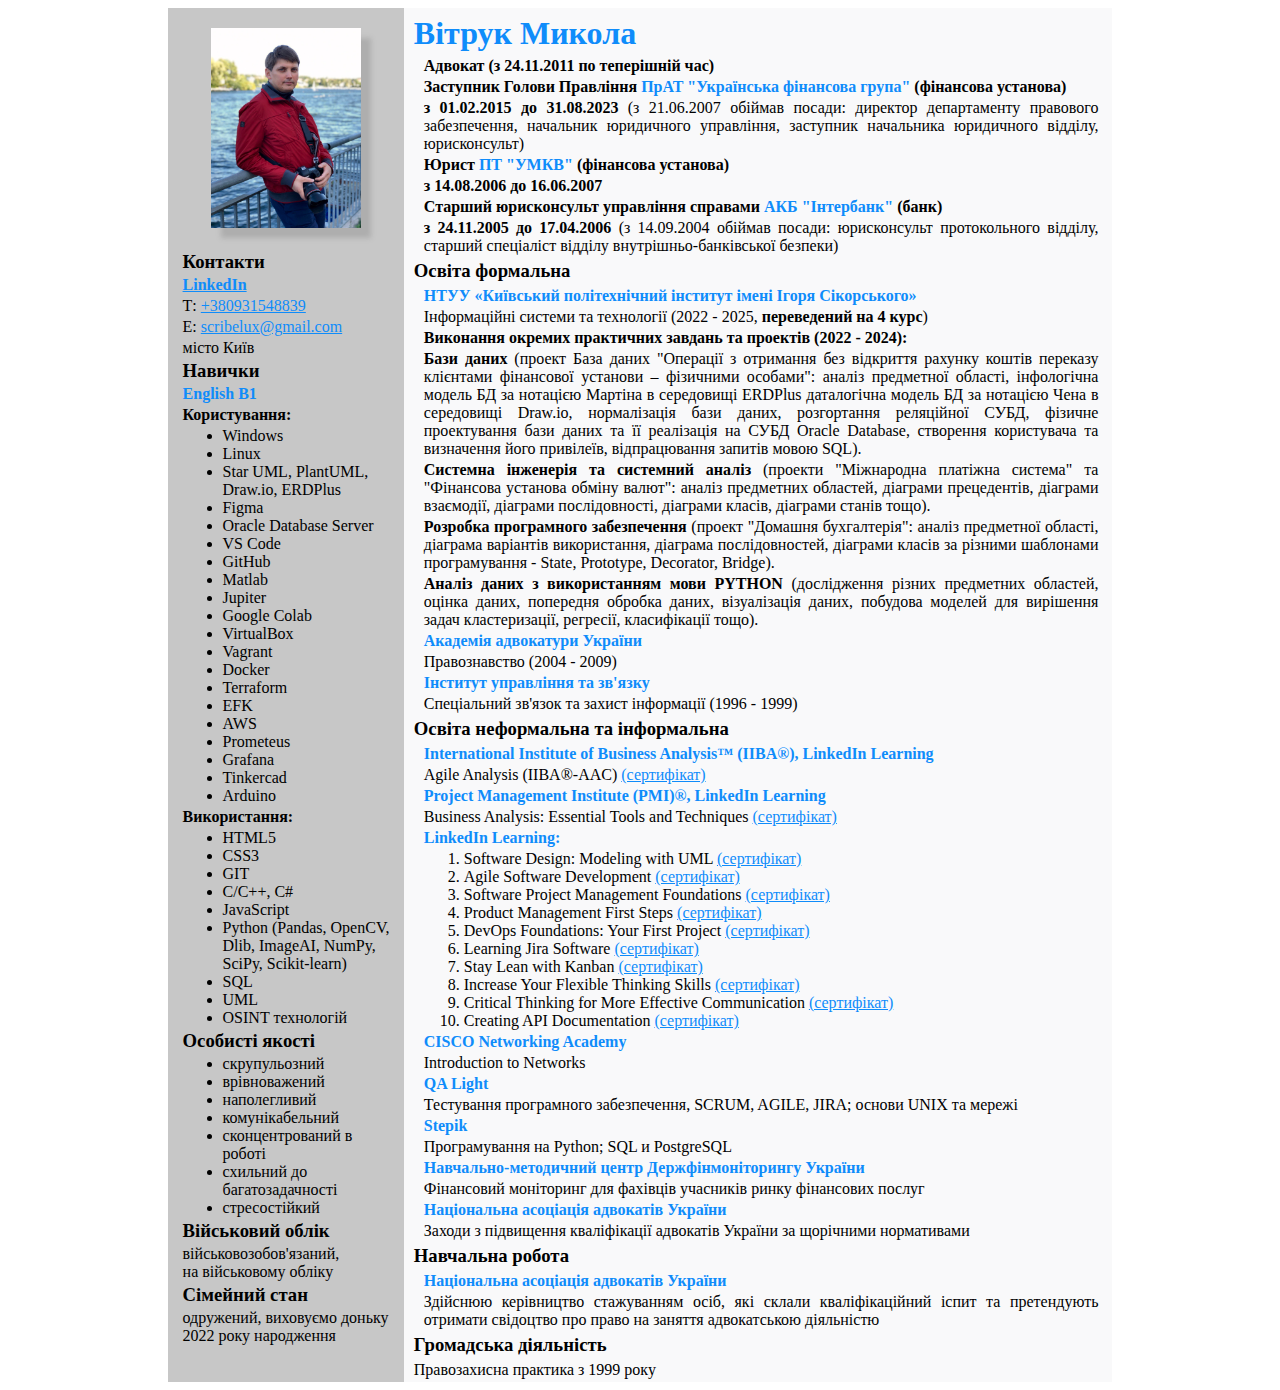
<file: index.html>
<!DOCTYPE html>
<html lang="en">
<head>
    <meta charset="UTF-8">
    <meta http-equiv="X-UA-Compatible" content="IE=edge">
    <meta name="viewport" content="width=device-width, initial-scale=1.0">
    <link rel="stylesheet" href="resume.css" type="text/css">

    <title lang="uk">профайл Вітрука М. (BA)</title>

    <!-- Google tag (gtag.js) -->
    <script async src="https://www.googletagmanager.com/gtag/js?id=G-035B1M467V"></script>
    <script>
      window.dataLayer = window.dataLayer || [];
      function gtag(){dataLayer.push(arguments);}
      gtag('js', new Date());
      gtag('config', 'G-035B1M467V');
    </script>
</head>



<body>
    
    <!-- Wrapper (обгортка сторінки) -->
    
    <div class="wrapper">

        <!-- Sidebar (бічна панель) -->
        <aside>
            
            <div class="center-top">
                <img src="FOTO_DOC.jpg" alt="My foto" width="150px">
            </div>
            
            <!-- Contacts -->
            <div class="menu_r">
                <h3>Контакти</h3>
                <p> <a href="https://www.linkedin.com/in/mykola-v-21a124264/"><b>LinkedIn</b> </a></p>

                <p> Т: <a href="tel:+380931548839">+380931548839 </a></p>
                <p> E: <a href="mailto:scribelux@gmail.com"> scribelux@gmail.com </a> </p>
                <p> місто Київ</p>
            </div>

            <!-- Skils -->
            <div class="menu_r">
                <h3>Навички</h3>
                <h4><span class="highlight">English B1</span></h4>

                <h4>Користування:</h4>

                <ul>
                    <li>Windows</li>
                    <li>Linux</li>
                    <li>Star UML, PlantUML, Draw.io, ERDPlus</li>
                    <li>Figma</li>
                    <li>Oracle Database Server</li>
                    <li>VS Code</li>
                    <li>GitHub</li>
                    <li>Matlab</li>
                    <li>Jupiter</li>
                    <li>Google Colab</li>
                    <li>VirtualBox</li>
                    <li>Vagrant</li>
                    <li>Docker</li>
                    <li>Terraform</li>
                    <li>EFK</li>
                    <li>AWS</li>
                    <li>Prometeus</li>
                    <li>Grafana</li>
                    <li>Tinkercad</li>
                    <li>Arduino</li>    
                </ul>


                <h4>Використання:</h4>

                <ul>
                    <li>HTML5</li>
                    <li>CSS3</li>
                    <li>GIT</li>
                    <li>C/C++, C#</li>
                    <li>JavaScript</li>
                    <li>Python (Pandas, OpenCV, Dlib, ImageAI, NumPy, SciPy, Scikit-learn)</li>
                    <li>SQL</li>
                    <li>UML</li>
                    <li>OSINT технологій</li>
                </ul>



                <h3>Особисті якості</h3>
                <ul>
                    <li>скрупульозний</li>
                    <li>врівноважений</li>
                    <li>наполегливий</li>
                    <li>комунікабельний</li>
                    <li>сконцентрований в роботі</li>
                    <li>схильний до багатозадачності</li>
                    <li>стресостійкий</li>

                </ul>


            </div>

            <!-- Person Status-->

            <div class="menu_r">
                <h3>Військовий облік</h3>
                <p>військовозобов'язаний, <br>на військовому обліку</p>

                <h3>Сімейний стан</h3>
                <p>одружений, виховуємо доньку 2022 року народження</p>              
                

            </div>
        </aside>
        <!-- main content (основний вміст) -->
        <section>  
        <!-- <div> (групування контенту)-->

            <!-- About me -->

            <div class="text_r">
                <!-- <h3>Business analyst, Product manager, Project manager</h3> -->
                <h1>Вітрук Микола</h1>  

                <!-- <p>Зацікавлений в реалізації наявних та отриманні нових знань, навичок і досвіду для 
                    ефективного управління проектами та оптимізації бізнес-процесів. Маю практичний досвід у веденні проектів від концепції до реалізації.<br>
                    Вітаються умови роботи з можливістю застосування теорії і практики  
                    за спеціальністю Інформаційні системи та технології, 
                    що здобувається мною на денній формі навчання в НТУУ «КПІ імені Ігоря Сікорського» (4 курс).
                </p> -->

            </div> 


            <!-- My project -->
            <!-- <div class="text_r">
                <h3>Projects</h3> 
                
                <ol>
                    <li>
                        <a href=" https://www.google.com/">https://www.google.com/</a>
                        ........................ [ HTML5, CSS3 ]
                    </li>
                     <li>                 
                        <a href="https://www.google.com/">https://www.google.com/</a>
                        ........................ [ JavaScript ]
                    </li>
                    <li>
                        <a href="https://www.google.com/">https://www.google.com//</a>
                        ........................ [ React.js, Node.js ]
                    </li>
                </ol>
            </div>   -->
            <!-- Work experience -->
            <div class="text_r">

                <!-- <h3>Досвід роботи</h3> -->

                <!-- Company -->
                <div class="text_r">

                    <h4>Адвокат (з 24.11.2011 по теперішній час)<span class="highlight"></span></h4>

                    <!-- <p><b>з 24.11.2011	</b></p> -->

                    <h4>Заступник Голови Правління <span class="highlight">ПрАТ "Українська фінансова група"</span> (фінансова установа)</h4>

                    <p><b>з 01.02.2015	до 31.08.2023</b> (з 21.06.2007 обіймав посади: директор департаменту правового забезпечення, начальник юридичного управління, заступник начальника юридичного відділу, юрисконсульт) </p>
<!-- 
                    <ul>
                        <li>участь в роботі колегіального виконавчого органу, керівництво підпорядкованими підрозділами;</li>
                        <li>зменшення правових ризиків в діяльності Товариства;</li>   
                        <li>представництво Товариства у правовідносинах з фізичними особами, підприємствами, організаціями, установами, державними органами;</li> 
                        <li>захист прав та відстоювання інтересів Товариства у судах;</li>
                        <li>супроводження блоку функцій підрозділів Товариства, пов'язаних з виконанням вимог до емітента цінних паперів 
                            (проведення Загальних зборів акціонерів, додаткова емісія акцій (збільшення статутного капіталу), анулювання викуплених Товариством акцій 
                            (зменшення статутного капіталу), підготовка випуску облігацій (залучення інвестицій), розкриття регульованої (особливої) та регулярної (річної) інформації емітента);</li>   
                        <li>організація та реалізація у Товаристві контрольних заходів (з питань валютного нагляду та фінансового моніторингу 
                            (як суб’єкта фінмоніторингу та клієнта банків), ліцензування (узгодження пакетів документів), проходження перевірок 
                            (фактичних, планових, позапланових, виїзних, камеральних-безвиїзних) органів державного нагляду 
                            (формулювання та надання пояснень під час перевірок, заперечень за актами, скарг, позовів));</li>
                        <li>робота з договорами (договори щодо участі Товариства та банків України у міжнародних платіжних системах (задля надання послуг фізичним особам за транскордонним переказом коштів), 
                            договори оренди, інкасації, охорони, телекомунікаційних послуг, банківських послуг (складання проектів договорів та змін до них, дослідження 
                            тексту договору контрагента, узгодження розбіжностей));</li>   
                        <li>побудова та супроводження систем Товариства з питань валютного нагляду та фінансового моніторингу (за операціями клієнтів Товариства);</li>
                        <li>моніторинг законодавства (проведення аналізу з метою виявлення в діючих нормах законодавства та проектах нормативних актів змісту, 
                            що створює правові ризики для Товариства або передбачає впровадження в діяльності Товариства змін), 
                            розробка локальних нормативно-правових актів (статути, положення, інструкції, порядки тощо) та методичної документації (з деталізацією робочих процесів та взаємодії підрозділів), 
                            ініціювання в інтересах Товариства проектів підзаконних нормативно-правових актів та законів (самостійно та у складі профільних робочих груп різних організацій та відомств);</li>                        
                        <li>проведення переговорів (в усній та письмовій формі) за всіма правовідносинами Товариства з фізичними особами, суб'єктами господарювання (в т.ч. банками), 
                            державними органами (регулятори, контролюючі та правоохоронні органи);</li>
                        <li>створення та ліквідація відокремлених підрозділів та юридичних осіб, отримання ліцензій та відмова від них в інтересах ліцензіата;</li>                         
                        <li>забезпечення впровадження в Товаристві вимог з інформаційної безпеки та кіберзахисту;</li>
                        <li>управління проектами з розробки та впровадження обліково-реєструючих процедур, нових продуктів в сфері фінансових послуг,
                             оптимізації та автоматизації робочих процесів, створення та експлуатації системи автоматизації установи, удосконалення окремих її складових (визначення та узагальнення технічних вимог та технічних завдань).</li>

                    </ul> -->
                </div>

                <!-- Company 2 -->
            <div class="text_r">
                <h4>Юрист <span class="highlight">ПТ "УМКВ"</span> (фінансова установа)</h4>

                <p><b>з 14.08.2006	до 16.06.2007</b></p>
                    <ul>
                        <!-- <li>юридичне супроводження діяльності Товариства.</li> -->
                    </ul>
                </div>

                <!-- Company 3.-->
            <div class="text_r">
                <h4>Старший юрисконсульт управління справами <span class="highlight">АКБ "Інтербанк"</span> (банк)</h4>
                <p><b>з 24.11.2005	до 17.04.2006</b> (з 14.09.2004 обіймав посади: юрисконсульт протокольного відділу, старший спеціаліст відділу внутрішньо-банківської безпеки)</p>
                <ul>
                        <!-- <li>юридичне супроводження роботи управління справами, протокольного відділу,
                             колегіальних органів банку (секретар комітетів банку);</li>
                        <li>виконання заходів внутрішньо-банківської безпеки. </li> -->
                    </ul>
                </div>
            </div>

            <!-- Education -->
            <div class="text_r">

                <h3>Освіта формальна</h3>

                <div class="text_r">             

                <h4><span class="highlight">НТУУ «Київський політехнічний інститут імені Ігоря Сікорського»</span></h4>
                <p>Інформаційні системи та технології
                (2022 - 2025, <b>переведений на 4 курс</b>) </p>  
                <h4>Виконання окремих практичних завдань та проектів (2022 - 2024):</h4>
                <p><b>Бази даних </b> (проект База даних "Операції з отримання без відкриття рахунку коштів переказу клієнтами фінансової установи – фізичними особами": аналіз предметної області, 
                    інфологічна модель БД за нотацією Мартіна в середовищі ERDPlus даталогічна модель БД за нотацією Чена в середовищі Draw.io, нормалізація бази даних, 
                    розгортання реляційної СУБД, фізичне проектування бази даних та її реалізація на СУБД Oracle Database, створення користувача та визначення його привілеїв, 
                    відпрацювання запитів мовою SQL).</p>
                                
                <p><b>Системна інженерія та системний аналіз </b> (проекти "Міжнародна платіжна система" та "Фінансова установа обміну валют": аналіз предметних областей, 
                    діаграми прецедентів, діаграми взаємодії, діаграми послідовності, діаграми класів, діаграми станів тощо).</p>

                <p><b>Розробка програмного забезпечення </b> (проект "Домашня бухгалтерія": аналіз предметної області, 
                    діаграма варіантів використання, діаграма послідовностей, діаграми класів за різними шаблонами програмування - State, Prototype, Decorator, Bridge).</p>

                <p><b>Аналіз даних з використанням мови PYTHON </b> (дослідження різних предметних областей, оцінка даних, попередня обробка даних, 
                    візуалізація даних, побудова моделей для вирішення задач кластеризації, регресії, класифікації тощо).</p>


                <h4><span class="highlight">Академія адвокатури України</span></h4>
                <p>Правознавство
                (2004 - 2009) </p>

                <h4><span class="highlight">Інститут управління та зв'язку</span></h4>
                <p>Спеціальний зв'язок та захист інформації
                (1996 - 1999) </p>


                </div>
                
                <h3>Освіта неформальна та інформальна </h3>

                <div class="text_r">

                <h4><span class="highlight">International Institute of Business Analysis™ (IIBA®), LinkedIn Learning</span></h4>
                <p>Agile Analysis (IIBA®-AAC) 
                <a href="https://www.linkedin.com/learning/certificates/4a9f10cd3cfbf21bdd62890a7daacbca3695417eaebb4b0637ce9589c840d78e?trk=share_certificate">(сертифікат)</a>
                </p>

                <h4><span class="highlight">Project Management Institute (PMI)®, LinkedIn Learning</span></h4>
                <p>Business Analysis: Essential Tools and Techniques 
                <a href="https://www.linkedin.com/learning/certificates/c11700aec6c01893590b5ef3eca67ff32974fc6d2624c3e5825db500363aac1b?trk=share_certificate">(сертифікат)</a>
                </p>

                <h4><span class="highlight">LinkedIn Learning: </span></h4>
                <ol>
                <li>Software Design: Modeling with UML 
                <a href="https://www.linkedin.com/learning/certificates/72b73e963aed76ee41f1ebc71fb09f00083a55367e2c25713f1ac8bcd2c7d684">(сертифікат)</a>
                </li>

                <!-- <h4><span class="highlight">LinkedIn Learning: </span></h4> -->
                <li>Agile Software Development 
                <a href="https://www.linkedin.com/learning/certificates/4efc27914894839b97e369f241893fdfcd3affb47794097f15253d56d792ea2e">(сертифікат)</a>
                </li>
                
                <!-- <h4><span class="highlight">LinkedIn Learning </span></h4> -->
                <li>Software Project Management Foundations
                <a href="https://www.linkedin.com/learning/certificates/12f5a712bc1cd48d982e43eb6be01862822fe5e2f121f6fdf90eecaa5bfdc4b8">(сертифікат)</a>
                </li>    

                <!-- <h4><span class="highlight">LinkedIn Learning</span></h4> -->
                <li>Product Management First Steps 
                <a href="https://www.linkedin.com/learning/certificates/8a18e48248f14a1520b71af9a831e1ca00be79116f7ba418dc44e91db093c0e4">(сертифікат)</a>
                </li>

                <!-- <h4><span class="highlight">LinkedIn Learning</span></h4> -->
                <li>DevOps Foundations: Your First Project 
                <a href="https://www.linkedin.com/learning/certificates/672d99fdc129052d7c9d7628b610034505bd15166104ceada575903a6e951f75">(сертифікат)</a>
                </li>
                
                <!-- <h4><span class="highlight">LinkedIn Learning</span></h4> -->
                <li>Learning Jira Software
                <a href="https://www.linkedin.com/learning/certificates/c113bacc68181afd537d9f2fac7128274c73dd397ecf99e855cb99e1825c0967">(сертифікат)</a>
                </li>    

                <!-- <h4><span class="highlight">LinkedIn Learning</span></h4> -->
                <li>Stay Lean with Kanban
                <a href="https://www.linkedin.com/learning/certificates/0041d46118e40d102fa75248ae224211965488202ed77a88cd8153f1b58b105f">(сертифікат)</a>
                </li>

                <!-- <h4><span class="highlight">LinkedIn Learning </span></h4> -->
                <li>Increase Your Flexible Thinking Skills 
                <a href="https://www.linkedin.com/learning/certificates/e962f3e1bb65e11a8cf17ef58f626a46e79a17fd6470b45d59922edba1e5540c">(сертифікат)</a>
                </li>
                
                <!-- <h4><span class="highlight">LinkedIn Learning</span></h4> -->
                <li>Critical Thinking for More Effective Communication
                <a href="https://www.linkedin.com/learning/certificates/3ea2f5ea03e383c0d60bcdf28314678adcce4295854af8d03c56e546af8cb00d">(сертифікат)</a>
                </li>   

                <li>Creating API Documentation
                    <a href="https://www.linkedin.com/learning/certificates/9104c6e9ad88a93ead1f2d1984b81c512aedd9ffc6284ce21f274961ecaf6a21">(сертифікат)</a>
                    </li>  
                </ol>
                <h4><span class="highlight">CISCO Networking Academy </span></h4>
                <p>Introduction to Networks 
                </p>

                <h4><span class="highlight">QA Light </span></h4>
                <p>Тестування програмного забезпечення, SCRUM, AGILE, JIRA; основи UNIX та мережі 
                </p>
                
                <h4><span class="highlight">Stepik </span></h4>
                <p>Програмування на Python; SQL и PostgreSQL  
                </p>

                <h4><span class="highlight">Навчально-методичний центр Держфінмоніторингу України </span></h4>
                <p>Фінансовий моніторинг для фахівців учасників ринку фінансових послуг
                </p>
                
                <h4><span class="highlight">Національна асоціація адвокатів України </span></h4>
                <p>Заходи з підвищення кваліфікації адвокатів України за щорічними нормативами
                </p>
                </div>



            </div>

            <!-- social activities -->
            <div class="text_r">

                <h3>Навчальна робота</h3>

                <div class="text_r">
                <h4><span class="highlight">Національна асоціація адвокатів України</span></h4>
                <p>Здійснюю керівництво стажуванням осіб, які склали кваліфікаційний іспит 
                    та претендують отримати свідоцтво про право на заняття адвокатською діяльністю</p>
                </div>

            </div>

            <!-- social activities -->
            <div class="text_r">

                <h3>Громадська діяльність</h3>

                <p>Правозахисна практика
                    з 1999 року</p>

            </div>
            
        <!-- </div> -->
        </section>       
    </div>
</body>
</html>
</file>
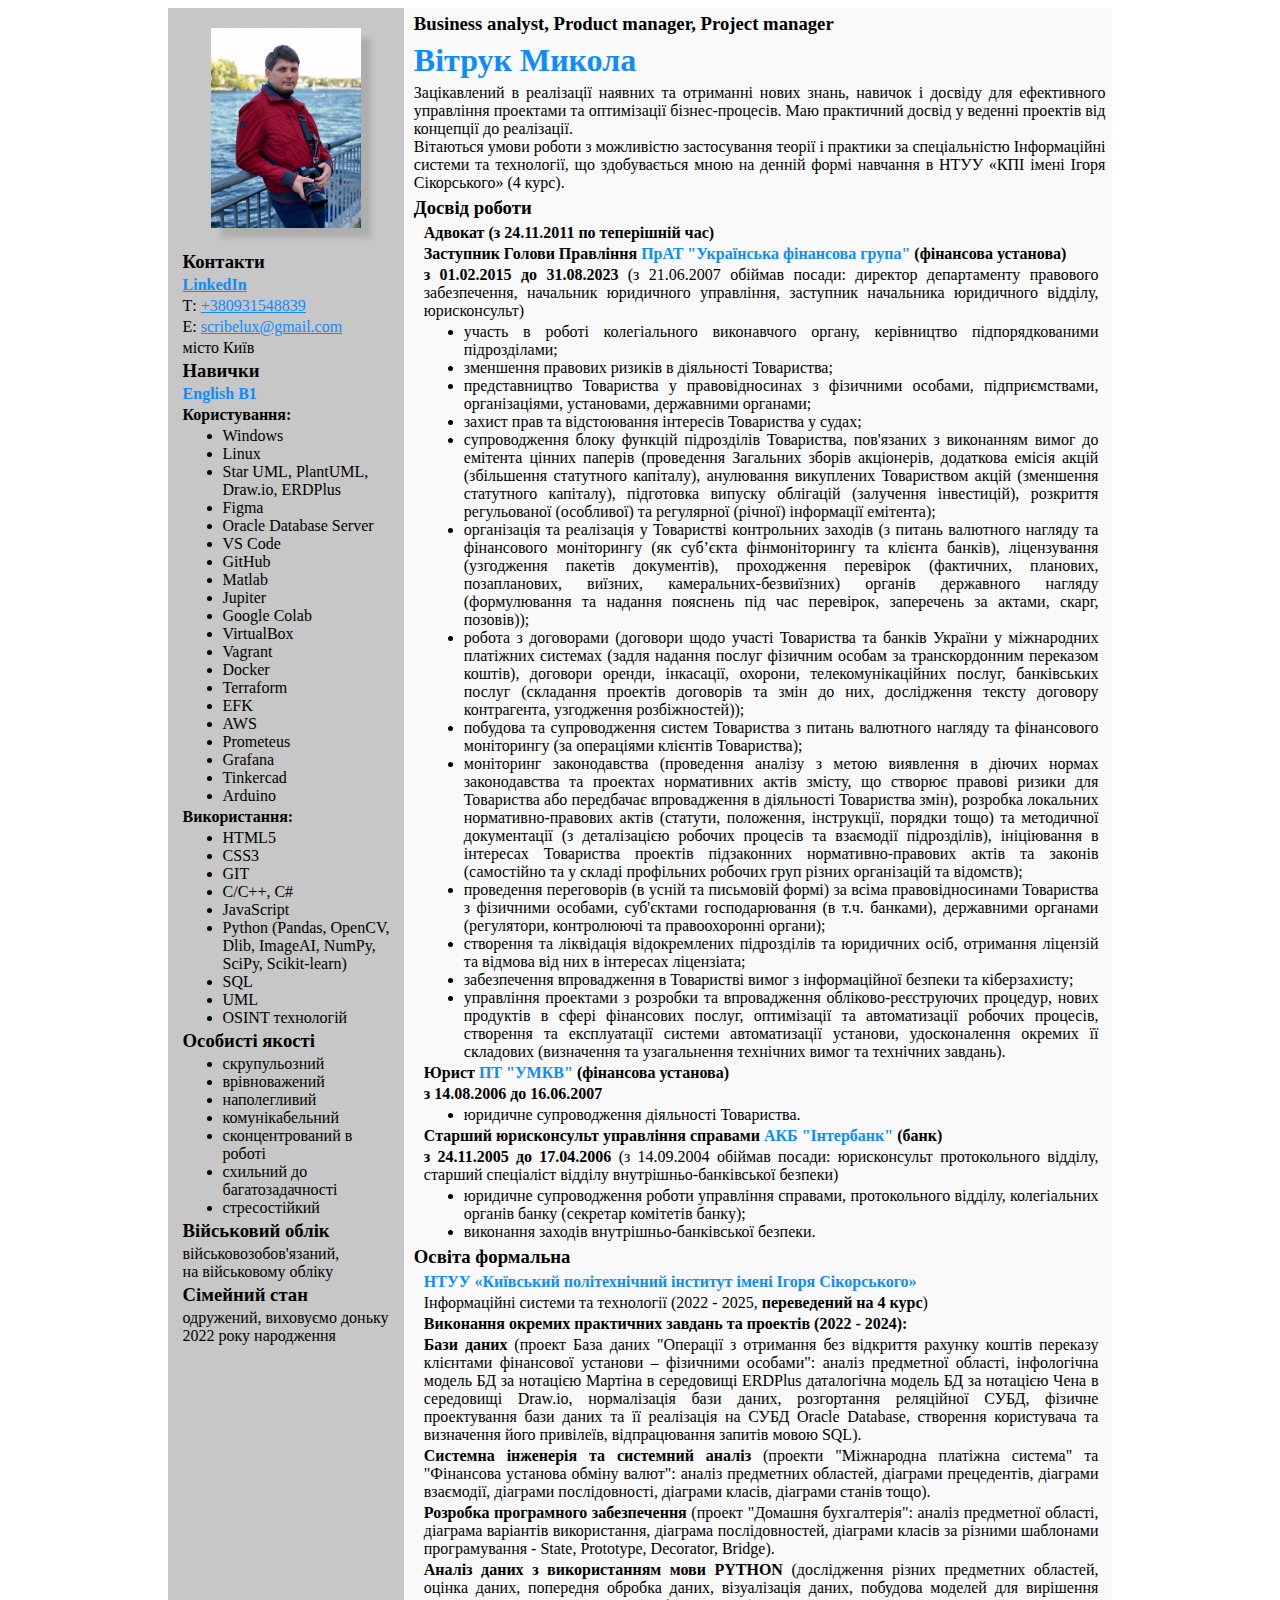
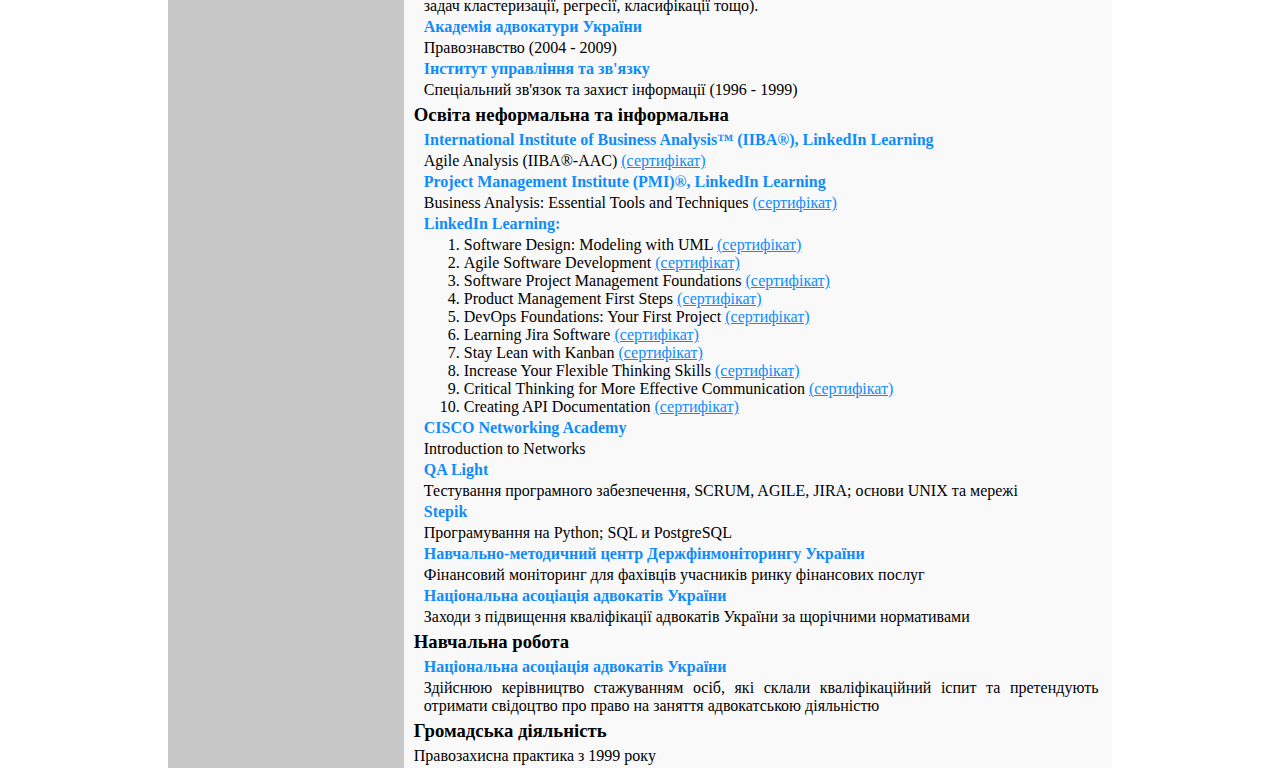
<file: index1.html>
<!DOCTYPE html>
<html lang="en">
<head>
    <meta charset="UTF-8">
    <meta http-equiv="X-UA-Compatible" content="IE=edge">
    <meta name="viewport" content="width=device-width, initial-scale=1.0">
    <link rel="stylesheet" href="resume.css" type="text/css">

    <title lang="uk">резюме Вітрука М. (BA)</title>

    <!-- Google tag (gtag.js) -->
    <script async src="https://www.googletagmanager.com/gtag/js?id=G-035B1M467V"></script>
    <script>
      window.dataLayer = window.dataLayer || [];
      function gtag(){dataLayer.push(arguments);}
      gtag('js', new Date());
      gtag('config', 'G-035B1M467V');
    </script>
</head>



<body>
    
    <!-- Wrapper (обгортка сторінки) -->
    
    <div class="wrapper">

        <!-- Sidebar (бічна панель) -->
        <aside>
            
            <div class="center-top">
                <img src="FOTO_DOC.jpg" alt="My foto" width="150px">
            </div>
            
            <!-- Contacts -->
            <div class="menu_r">
                <h3>Контакти</h3>
                <p> <a href="https://www.linkedin.com/in/mykola-v-21a124264/"><b>LinkedIn</b> </a></p>

                <p> Т: <a href="tel:+380931548839">+380931548839 </a></p>
                <p> E: <a href="mailto:scribelux@gmail.com"> scribelux@gmail.com </a> </p>
                <p> місто Київ</p>
            </div>

            <!-- Skils -->
            <div class="menu_r">
                <h3>Навички</h3>
                <h4><span class="highlight">English B1</span></h4>

                <h4>Користування:</h4>

                <ul>
                    <li>Windows</li>
                    <li>Linux</li>
                    <li>Star UML, PlantUML, Draw.io, ERDPlus</li>
                    <li>Figma</li>
                    <li>Oracle Database Server</li>
                    <li>VS Code</li>
                    <li>GitHub</li>
                    <li>Matlab</li>
                    <li>Jupiter</li>
                    <li>Google Colab</li>
                    <li>VirtualBox</li>
                    <li>Vagrant</li>
                    <li>Docker</li>
                    <li>Terraform</li>
                    <li>EFK</li>
                    <li>AWS</li>
                    <li>Prometeus</li>
                    <li>Grafana</li>
                    <li>Tinkercad</li>
                    <li>Arduino</li>    
                </ul>


                <h4>Використання:</h4>

                <ul>
                    <li>HTML5</li>
                    <li>CSS3</li>
                    <li>GIT</li>
                    <li>C/C++, C#</li>
                    <li>JavaScript</li>
                    <li>Python (Pandas, OpenCV, Dlib, ImageAI, NumPy, SciPy, Scikit-learn)</li>
                    <li>SQL</li>
                    <li>UML</li>
                    <li>OSINT технологій</li>
                </ul>



                <h3>Особисті якості</h3>
                <ul>
                    <li>скрупульозний</li>
                    <li>врівноважений</li>
                    <li>наполегливий</li>
                    <li>комунікабельний</li>
                    <li>сконцентрований в роботі</li>
                    <li>схильний до багатозадачності</li>
                    <li>стресостійкий</li>

                </ul>


            </div>

            <!-- Person Status-->

            <div class="menu_r">
                <h3>Військовий облік</h3>
                <p>військовозобов'язаний, <br>на військовому обліку</p>

                <h3>Сімейний стан</h3>
                <p>одружений, виховуємо доньку 2022 року народження</p>              
                

            </div>
        </aside>
        <!-- main content (основний вміст) -->
        <section>  
        <!-- <div> (групування контенту)-->

            <!-- About me -->

            <div class="text_r">
                <h3>Business analyst, Product manager, Project manager</h3>
                <h1>Вітрук Микола</h1>  

                <p>Зацікавлений в реалізації наявних та отриманні нових знань, навичок і досвіду для 
                    ефективного управління проектами та оптимізації бізнес-процесів. Маю практичний досвід у веденні проектів від концепції до реалізації.<br>
                    Вітаються умови роботи з можливістю застосування теорії і практики  
                    за спеціальністю Інформаційні системи та технології, 
                    що здобувається мною на денній формі навчання в НТУУ «КПІ імені Ігоря Сікорського» (4 курс).
                </p>

            </div> 


            <!-- My project -->
            <!-- <div class="text_r">
                <h3>Projects</h3> 
                
                <ol>
                    <li>
                        <a href=" https://www.google.com/">https://www.google.com/</a>
                        ........................ [ HTML5, CSS3 ]
                    </li>
                     <li>                 
                        <a href="https://www.google.com/">https://www.google.com/</a>
                        ........................ [ JavaScript ]
                    </li>
                    <li>
                        <a href="https://www.google.com/">https://www.google.com//</a>
                        ........................ [ React.js, Node.js ]
                    </li>
                </ol>
            </div>   -->
            <!-- Work experience -->
            <div class="text_r">

                <h3>Досвід роботи</h3>

                <!-- Company -->
                <div class="text_r">

                    <h4>Адвокат (з 24.11.2011 по теперішній час)<span class="highlight"></span></h4>

                    <!-- <p><b>з 24.11.2011	</b></p> -->

                    <h4>Заступник Голови Правління <span class="highlight">ПрАТ "Українська фінансова група"</span> (фінансова установа)</h4>

                    <p><b>з 01.02.2015	до 31.08.2023</b> (з 21.06.2007 обіймав посади: директор департаменту правового забезпечення, начальник юридичного управління, заступник начальника юридичного відділу, юрисконсульт) </p>

                    <ul>
                        <li>участь в роботі колегіального виконавчого органу, керівництво підпорядкованими підрозділами;</li>
                        <li>зменшення правових ризиків в діяльності Товариства;</li>   
                        <li>представництво Товариства у правовідносинах з фізичними особами, підприємствами, організаціями, установами, державними органами;</li> 
                        <li>захист прав та відстоювання інтересів Товариства у судах;</li>
                        <li>супроводження блоку функцій підрозділів Товариства, пов'язаних з виконанням вимог до емітента цінних паперів 
                            (проведення Загальних зборів акціонерів, додаткова емісія акцій (збільшення статутного капіталу), анулювання викуплених Товариством акцій 
                            (зменшення статутного капіталу), підготовка випуску облігацій (залучення інвестицій), розкриття регульованої (особливої) та регулярної (річної) інформації емітента);</li>   
                        <li>організація та реалізація у Товаристві контрольних заходів (з питань валютного нагляду та фінансового моніторингу 
                            (як суб’єкта фінмоніторингу та клієнта банків), ліцензування (узгодження пакетів документів), проходження перевірок 
                            (фактичних, планових, позапланових, виїзних, камеральних-безвиїзних) органів державного нагляду 
                            (формулювання та надання пояснень під час перевірок, заперечень за актами, скарг, позовів));</li>
                        <li>робота з договорами (договори щодо участі Товариства та банків України у міжнародних платіжних системах (задля надання послуг фізичним особам за транскордонним переказом коштів), 
                            договори оренди, інкасації, охорони, телекомунікаційних послуг, банківських послуг (складання проектів договорів та змін до них, дослідження 
                            тексту договору контрагента, узгодження розбіжностей));</li>   
                        <li>побудова та супроводження систем Товариства з питань валютного нагляду та фінансового моніторингу (за операціями клієнтів Товариства);</li>
                        <li>моніторинг законодавства (проведення аналізу з метою виявлення в діючих нормах законодавства та проектах нормативних актів змісту, 
                            що створює правові ризики для Товариства або передбачає впровадження в діяльності Товариства змін), 
                            розробка локальних нормативно-правових актів (статути, положення, інструкції, порядки тощо) та методичної документації (з деталізацією робочих процесів та взаємодії підрозділів), 
                            ініціювання в інтересах Товариства проектів підзаконних нормативно-правових актів та законів (самостійно та у складі профільних робочих груп різних організацій та відомств);</li>                        
                        <li>проведення переговорів (в усній та письмовій формі) за всіма правовідносинами Товариства з фізичними особами, суб'єктами господарювання (в т.ч. банками), 
                            державними органами (регулятори, контролюючі та правоохоронні органи);</li>
                        <li>створення та ліквідація відокремлених підрозділів та юридичних осіб, отримання ліцензій та відмова від них в інтересах ліцензіата;</li>                         
                        <li>забезпечення впровадження в Товаристві вимог з інформаційної безпеки та кіберзахисту;</li>
                        <li>управління проектами з розробки та впровадження обліково-реєструючих процедур, нових продуктів в сфері фінансових послуг,
                             оптимізації та автоматизації робочих процесів, створення та експлуатації системи автоматизації установи, удосконалення окремих її складових (визначення та узагальнення технічних вимог та технічних завдань).</li>

                    </ul>
                </div>

                <!-- Company 2 -->
            <div class="text_r">
                <h4>Юрист <span class="highlight">ПТ "УМКВ"</span> (фінансова установа)</h4>

                <p><b>з 14.08.2006	до 16.06.2007</b></p>
                    <ul>
                        <li>юридичне супроводження діяльності Товариства.</li>
                    </ul>
                </div>

                <!-- Company 3.-->
            <div class="text_r">
                <h4>Старший юрисконсульт управління справами <span class="highlight">АКБ "Інтербанк"</span> (банк)</h4>
                <p><b>з 24.11.2005	до 17.04.2006</b> (з 14.09.2004 обіймав посади: юрисконсульт протокольного відділу, старший спеціаліст відділу внутрішньо-банківської безпеки)</p>
                <ul>
                        <li>юридичне супроводження роботи управління справами, протокольного відділу,
                             колегіальних органів банку (секретар комітетів банку);</li>
                        <li>виконання заходів внутрішньо-банківської безпеки. </li>
                    </ul>
                </div>
            </div>

            <!-- Education -->
            <div class="text_r">

                <h3>Освіта формальна</h3>

                <div class="text_r">             

                <h4><span class="highlight">НТУУ «Київський політехнічний інститут імені Ігоря Сікорського»</span></h4>
                <p>Інформаційні системи та технології
                (2022 - 2025, <b>переведений на 4 курс</b>) </p>  
                <h4>Виконання окремих практичних завдань та проектів (2022 - 2024):</h4>
                <p><b>Бази даних </b> (проект База даних "Операції з отримання без відкриття рахунку коштів переказу клієнтами фінансової установи – фізичними особами": аналіз предметної області, 
                    інфологічна модель БД за нотацією Мартіна в середовищі ERDPlus даталогічна модель БД за нотацією Чена в середовищі Draw.io, нормалізація бази даних, 
                    розгортання реляційної СУБД, фізичне проектування бази даних та її реалізація на СУБД Oracle Database, створення користувача та визначення його привілеїв, 
                    відпрацювання запитів мовою SQL).</p>
                                
                <p><b>Системна інженерія та системний аналіз </b> (проекти "Міжнародна платіжна система" та "Фінансова установа обміну валют": аналіз предметних областей, 
                    діаграми прецедентів, діаграми взаємодії, діаграми послідовності, діаграми класів, діаграми станів тощо).</p>

                <p><b>Розробка програмного забезпечення </b> (проект "Домашня бухгалтерія": аналіз предметної області, 
                    діаграма варіантів використання, діаграма послідовностей, діаграми класів за різними шаблонами програмування - State, Prototype, Decorator, Bridge).</p>

                <p><b>Аналіз даних з використанням мови PYTHON </b> (дослідження різних предметних областей, оцінка даних, попередня обробка даних, 
                    візуалізація даних, побудова моделей для вирішення задач кластеризації, регресії, класифікації тощо).</p>


                <h4><span class="highlight">Академія адвокатури України</span></h4>
                <p>Правознавство
                (2004 - 2009) </p>

                <h4><span class="highlight">Інститут управління та зв'язку</span></h4>
                <p>Спеціальний зв'язок та захист інформації
                (1996 - 1999) </p>


                </div>
                
                <h3>Освіта неформальна та інформальна </h3>

                <div class="text_r">

                <h4><span class="highlight">International Institute of Business Analysis™ (IIBA®), LinkedIn Learning</span></h4>
                <p>Agile Analysis (IIBA®-AAC) 
                <a href="https://www.linkedin.com/learning/certificates/4a9f10cd3cfbf21bdd62890a7daacbca3695417eaebb4b0637ce9589c840d78e?trk=share_certificate">(сертифікат)</a>
                </p>

                <h4><span class="highlight">Project Management Institute (PMI)®, LinkedIn Learning</span></h4>
                <p>Business Analysis: Essential Tools and Techniques 
                <a href="https://www.linkedin.com/learning/certificates/c11700aec6c01893590b5ef3eca67ff32974fc6d2624c3e5825db500363aac1b?trk=share_certificate">(сертифікат)</a>
                </p>

                <h4><span class="highlight">LinkedIn Learning: </span></h4>
                <ol>
                <li>Software Design: Modeling with UML 
                <a href="https://www.linkedin.com/learning/certificates/72b73e963aed76ee41f1ebc71fb09f00083a55367e2c25713f1ac8bcd2c7d684">(сертифікат)</a>
                </li>

                <!-- <h4><span class="highlight">LinkedIn Learning: </span></h4> -->
                <li>Agile Software Development 
                <a href="https://www.linkedin.com/learning/certificates/4efc27914894839b97e369f241893fdfcd3affb47794097f15253d56d792ea2e">(сертифікат)</a>
                </li>
                
                <!-- <h4><span class="highlight">LinkedIn Learning </span></h4> -->
                <li>Software Project Management Foundations
                <a href="https://www.linkedin.com/learning/certificates/12f5a712bc1cd48d982e43eb6be01862822fe5e2f121f6fdf90eecaa5bfdc4b8">(сертифікат)</a>
                </li>    

                <!-- <h4><span class="highlight">LinkedIn Learning</span></h4> -->
                <li>Product Management First Steps 
                <a href="https://www.linkedin.com/learning/certificates/8a18e48248f14a1520b71af9a831e1ca00be79116f7ba418dc44e91db093c0e4">(сертифікат)</a>
                </li>

                <!-- <h4><span class="highlight">LinkedIn Learning</span></h4> -->
                <li>DevOps Foundations: Your First Project 
                <a href="https://www.linkedin.com/learning/certificates/672d99fdc129052d7c9d7628b610034505bd15166104ceada575903a6e951f75">(сертифікат)</a>
                </li>
                
                <!-- <h4><span class="highlight">LinkedIn Learning</span></h4> -->
                <li>Learning Jira Software
                <a href="https://www.linkedin.com/learning/certificates/c113bacc68181afd537d9f2fac7128274c73dd397ecf99e855cb99e1825c0967">(сертифікат)</a>
                </li>    

                <!-- <h4><span class="highlight">LinkedIn Learning</span></h4> -->
                <li>Stay Lean with Kanban
                <a href="https://www.linkedin.com/learning/certificates/0041d46118e40d102fa75248ae224211965488202ed77a88cd8153f1b58b105f">(сертифікат)</a>
                </li>

                <!-- <h4><span class="highlight">LinkedIn Learning </span></h4> -->
                <li>Increase Your Flexible Thinking Skills 
                <a href="https://www.linkedin.com/learning/certificates/e962f3e1bb65e11a8cf17ef58f626a46e79a17fd6470b45d59922edba1e5540c">(сертифікат)</a>
                </li>
                
                <!-- <h4><span class="highlight">LinkedIn Learning</span></h4> -->
                <li>Critical Thinking for More Effective Communication
                <a href="https://www.linkedin.com/learning/certificates/3ea2f5ea03e383c0d60bcdf28314678adcce4295854af8d03c56e546af8cb00d">(сертифікат)</a>
                </li>   

                <li>Creating API Documentation
                    <a href="https://www.linkedin.com/learning/certificates/9104c6e9ad88a93ead1f2d1984b81c512aedd9ffc6284ce21f274961ecaf6a21">(сертифікат)</a>
                    </li>  
                </ol>
                <h4><span class="highlight">CISCO Networking Academy </span></h4>
                <p>Introduction to Networks 
                </p>

                <h4><span class="highlight">QA Light </span></h4>
                <p>Тестування програмного забезпечення, SCRUM, AGILE, JIRA; основи UNIX та мережі 
                </p>
                
                <h4><span class="highlight">Stepik </span></h4>
                <p>Програмування на Python; SQL и PostgreSQL  
                </p>

                <h4><span class="highlight">Навчально-методичний центр Держфінмоніторингу України </span></h4>
                <p>Фінансовий моніторинг для фахівців учасників ринку фінансових послуг
                </p>
                
                <h4><span class="highlight">Національна асоціація адвокатів України </span></h4>
                <p>Заходи з підвищення кваліфікації адвокатів України за щорічними нормативами
                </p>
                </div>



            </div>

            <!-- social activities -->
            <div class="text_r">

                <h3>Навчальна робота</h3>

                <div class="text_r">
                <h4><span class="highlight">Національна асоціація адвокатів України</span></h4>
                <p>Здійснюю керівництво стажуванням осіб, які склали кваліфікаційний іспит 
                    та претендують отримати свідоцтво про право на заняття адвокатською діяльністю</p>
                </div>

            </div>

            <!-- social activities -->
            <div class="text_r">

                <h3>Громадська діяльність</h3>

                <p>Правозахисна практика
                    з 1999 року</p>

            </div>
            
        <!-- </div> -->
        </section>       
    </div>
</body>
</html>
</file>
<file: resume.css>
.wrapper {
    display: flex;
    max-width: 25cm; 
    margin: 0 auto; /* Вирівнюємо по центру */
    background-color: #eff0f0c7;
}
section {
    float: right;
    width: calc(75%); /* 75% ширини сторінки мінус відступ */
   
    background: #f9f9fa;
}
aside {
    float: left;
    width: calc(25%); /* 25% ширини сторінки мінус відступ */
    
    background: #c7c7c7;
}

.center-top {
    display: flex;
    justify-content: center;
    align-items: center;
    /*margin-bottom: 20px;*/
}

aside img {
    box-shadow: 10px 10px 5px rgba(174, 174, 174, 0.995);
    display: block;
    margin: 20px auto; /* Мінімальний відступ від верхнього краю */
    }

h1 {color:rgb(15, 140, 250)}

.highlight {color:rgb(15, 140, 250)}

a {color:rgb(15, 140, 250)}

.menu_r {padding-left: 15px;
    padding-right: 5px
    }
.text_r {padding-left: 10px;
    padding-right: 7px;
    text-align: justify
    }

p {
    margin-top: 5px; /* Забирає відступ зверху */
    margin-bottom: 5px; /* Встановлює відступ між абзацами */
    padding: 0; /* Забирає внутрішні відступи */
}

.text_r p,
.text_r h4 {
    margin-top: 3px;  /* Встановлює невеликий відступ зверху */
    margin-bottom: 3px;  /* Встановлює невеликий відступ знизу */
    padding: 0;  /* Встановлює відступи всередині елемента на 0 */
}

.text_r h3 {
    margin-top: 5px;  /* Встановлює невеликий відступ зверху */
    margin-bottom: 5px;  /* Встановлює невеликий відступ знизу */
    padding: 0;  /* Встановлює відступи всередині елемента на 0 */
}

.text_r ul,
.text_r ol {
    margin-top: 3px;  /* Встановлює невеликий відступ зверху */
    margin-bottom: 3px;  /* Встановлює невеликий відступ знизу */
    /* padding: 0;  Встановлює відступи всередині елемента на 0 */
}


.text_r h1 {
    margin-top: 7px;  /* Встановлює невеликий відступ зверху */
    margin-bottom: 5px;  /* Встановлює невеликий відступ знизу */
    padding: 0;  /* Встановлює відступи всередині елемента на 0 */
}

.menu_r p,
.menu_r h4 {
    margin-top: 3px;  /* Встановлює невеликий відступ зверху */
    margin-bottom: 3px;  /* Встановлює невеликий відступ знизу */
    padding: 0;  /* Встановлює відступи всередині елемента на 0 */
}

.menu_r h3 {
    margin-top: 3px;  /* Встановлює невеликий відступ зверху */
    margin-bottom: 3px;  /* Встановлює невеликий відступ знизу */
    padding: 0;  /* Встановлює відступи всередині елемента на 0 */
}

.menu_r ul {
    margin-top: 3px;  /* Встановлює невеликий відступ зверху */
    margin-bottom: 3px;  /* Встановлює невеликий відступ знизу */
    /* padding: 0;  Встановлює відступи всередині елемента на 0 */
}
</file>
